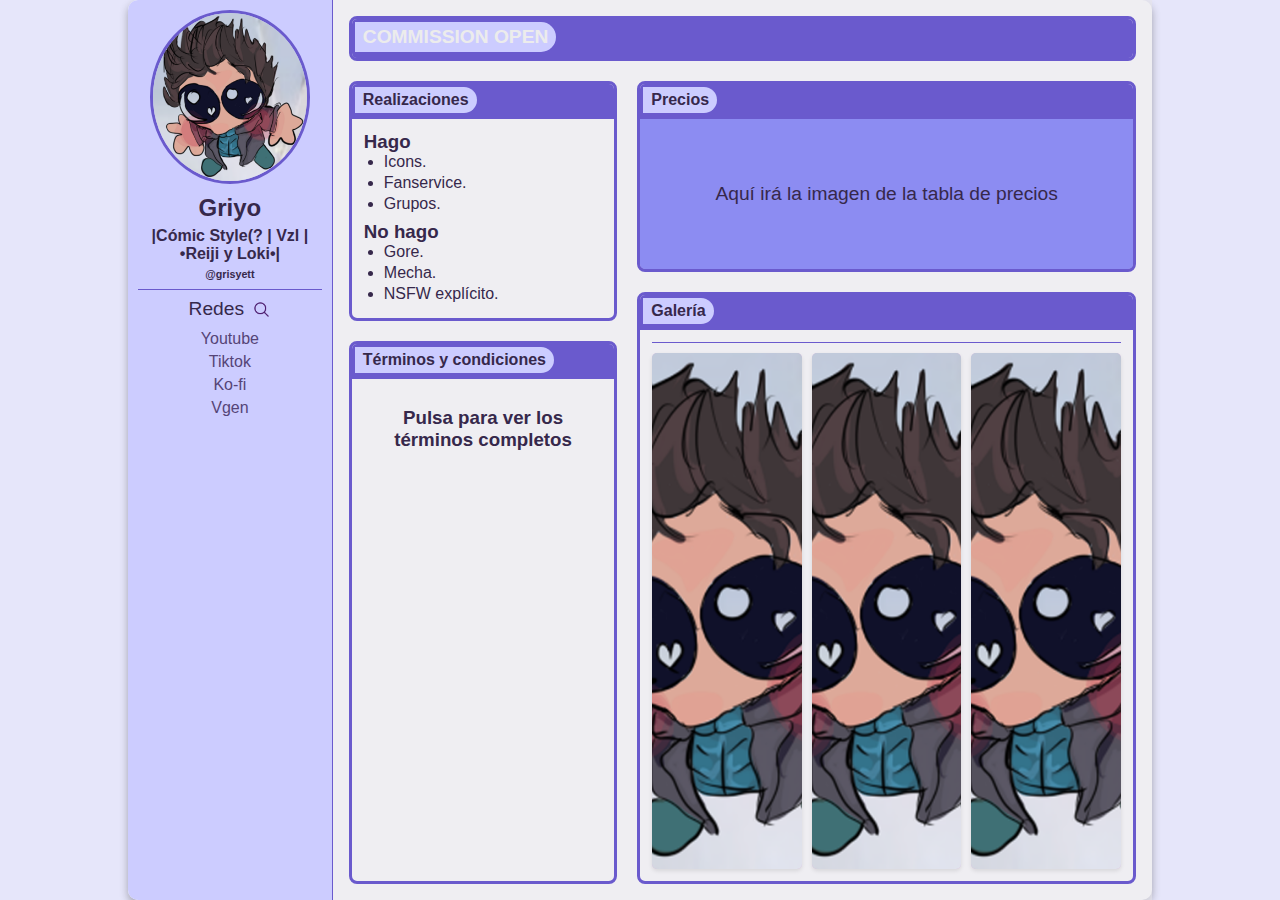
<file: index.html>
<!DOCTYPE html>
<html lang="en">
<head>
    <meta charset="UTF-8">
    <meta name="viewport" content="width=device-width, initial-scale=1.0">
    <link rel="stylesheet" href="/css/style.css">
    <title>Grifolio</title>
</head>
<body>
    <div class="container-card">
        <section class="aside-left">
            <aside>
                <div class="perfil-descripcion">
                    <div class="perfil">
                        <img class="img-perfil" src="punichibi1.png" alt="punichibi">
                    </div>
                    <div class="descripcion">
                        <div class="texto">
                            <h2>Griyo</h2>
                            <h4>|Cómic Style(? | Vzl | •Reiji y Loki•|</h4>
                            <h6>@grisyett</h6>
                        </div>
                    </div>
                </div>
                <div class="redes">
                    <div class="title-contact">
                        <p>Redes</p>
                        <img src="lupa.png" class="lupapng">
                    </div>
                    <div class="redes-links">
                        <ul>
                            <li class="red-link">Youtube</li>
                            <li class="red-link">Tiktok</li>
                            <li class="red-link">Ko-fi</li>
                            <li class="red-link">Vgen</li>
                        </ul>
                    </div>
                </div>
            </aside>
        </section>
        <main class="contenido">
            <section class="comision-estado">
                <div class="card-container">
                    <div class="card-header">
                        <h2 class="titulo-comi">COMMISSION OPEN</h2>
                    </div>
                </div>
            </section>
            <div class="main-content-row">
                <section class="condiciones-container">
                    <div class="card-container">
                        <div class="card-header">
                            <h2>Realizaciones</h2>
                        </div>
                        <div class="card-content">
                            <div class="realizaciones">
                                <div class="terms">
                                    <h3>Hago</h3>
                                    <ul>
                                        <li>Icons.</li>
                                        <li>Fanservice.</li>
                                        <li>Grupos.</li>
                                    </ul>
                                </div>
                                <div class="terms">
                                    <h3>No hago</h3>
                                    <ul>
                                        <li>Gore.</li>
                                        <li>Mecha.</li>
                                        <li>NSFW explícito.</li>
                                    </ul>
                                </div>
                            </div>
                        </div>
                    </div>
                    
                    <a href="/subpaginas/tos.html" class="link-block-full card-container">
                        <div class="card-header">
                            <h2>Términos y condiciones</h2>
                        </div>
                        <div class="card-content">
                            <h3 class="terms-tos-text">Pulsa para ver los términos completos</h3>
                        </div>
                    </a>
                </section>
                
                <section class="gali-precio">
                    
                    <div class="card-container precios-card">
                        <div class="card-header">
                            <h2>Precios</h2>
                        </div>
                        <div class="card-content image-placeholder">
                            <p>Aquí irá la imagen de la tabla de precios</p>
                            </div>
                    </div>
                    
                    <div class="card-container galeria-card">
                        <div class="card-header">
                            <h2>Galería</h2>
                        </div>
                        <div class="card-content">
                            <div class="galeria-grid">
                                <a href="/subpaginas/completo.html"><div class="galeria-item"><img src="punichibi1.png" alt="Muestra de arte"></div></a>
                                <a href="/subpaginas/torso.html"><div class="galeria-item"><img src="punichibi1.png" alt="Muestra de arte"></div></a>
                                <a href="/subpaginas/torso.html"><div class="galeria-item"><img src="punichibi1.png" alt="Muestra de arte"></div></a>
                            </div>
                        </div>
                    </div>
                </section>
            </div>
        </main>
    </div>
</body>
</html>
</file>
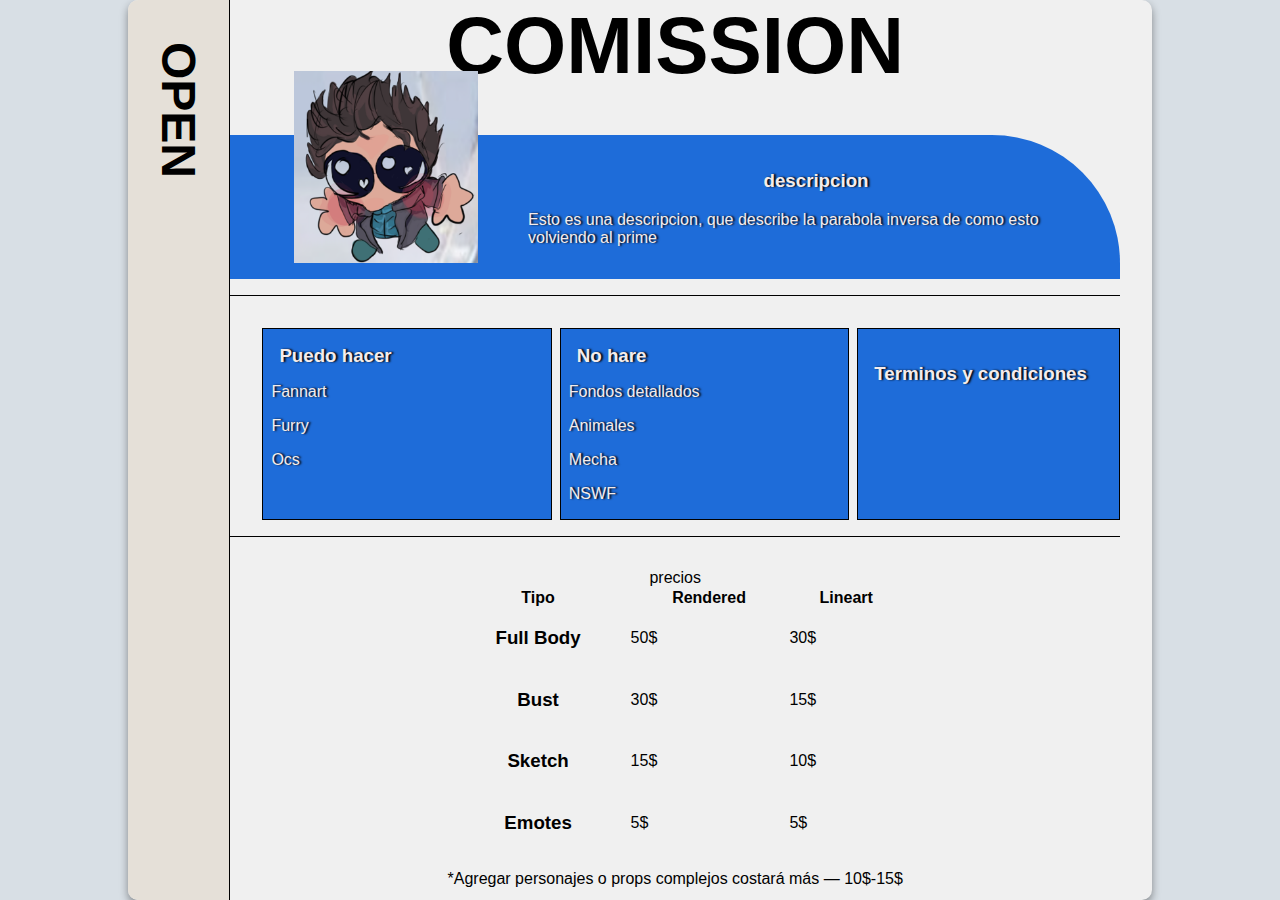
<file: pagante.html>
<!DOCTYPE html>
<html lang="en">
<head>
    <meta charset="UTF-8">
    <meta name="viewport" content="width=device-width, initial-scale=1.0">
    <title>Grifolio</title>
    <link rel="stylesheet" href="stylepagante.css">
</head>
<body>
    <div class="container-card">
        <section class="aside-left">
            <aside>
                <h2 class="text-left">OPEN</h2>
            </aside>
        </section>
        
        <main class="contenido">
            <section class="presentacion">
                <div class="header">
                    <div class="titulo">
                        <h1>COMISSION</h1>
                    </div>
                </div>

                <div class="profile-and-description">
                    <div class="perfil">
                        <img class="img-perfil" src="punichibi1.png" alt="punichibi">
                    </div>
                    <div class="descripcion">
                        <div class="texto">
                            <h3>descripcion</h3>
                            <p>Esto es una descripcion, que describe la parabola inversa de como esto volviendo al prime</p>
                        </div>
                    </div>
                </div>
            </section>
            
            <section class="condiciones">
                <div class="terms">
                    <h3>Puedo hacer</h3>
                    <ul>
                        <li>Fannart</li>
                        <li>Furry</li>
                        <li>Ocs</li>
                    </ul>
                </div>
                <div class="terms">
                    <h3>No hare</h3>
                    <ul>
                        <li>Fondos detallados</li>
                        <li>Animales</li>
                        <li>Mecha</li>
                        <li>NSWF</li>
                    </ul>
                </div>
                <a href="/subpaginas/tos.html">
                    <div class="terms-tos">
                        <h3>Terminos y condiciones</h3>
                    </div>
                </a>
            </section>
            <section class="precios">
                <table class="precios-tabla">
                    <caption class="titulo-precios">precios</caption>
                    <thead>
                        <tr>
                            <th scope="col">Tipo</th>
                            <th scope="col">Rendered</th>
                            <th scope="col">Lineart</th>
                        </tr>
                    </thead>
                    <tbody>
                        <tr>
                            <th scope="row">
                                <div class="precio-category">
                                    <h3>Full Body</h3>
                                </div>
                            </th>
                            <td>50$</td>
                            <td>30$</td>
                        </tr>
                        <tr>
                            <th scope="row">
                                <div class="precio-category">
                                    <h3>Bust</h3>
                                </div>
                            </th>
                            <td>30$</td>
                            <td>15$</td>
                        </tr>
                        <tr>
                            <th scope="row">
                                <div class="precio-category">
                                    <h3>Sketch</h3>
                                </div>
                            </th>
                            <td>15$</td>
                            <td>10$</td>
                        </tr>
                        <tr>
                            <th scope="row">
                                <div class="precio-category">
                                    <h3>Emotes</h3>
                                </div>
                            </th>
                            <td>5$</td>
                            <td>5$</td>
                        </tr>
                    </tbody>
                    <tfoot>
                        <tr>
                            <td colspan="3">
                                <div class="precio-nota">
                                    <p>*Agregar personajes o props complejos costará más — <span>10$-15$</span></p>
                                </div>
                            </td>
                        </tr>
                    </tfoot>
                </table>
            </section>
            <section class="ejemplos">
                <a href="/subpaginas/busto.html"><div class="ejem">
                    <img src="punichibi1.png" alt="" class="img-ejem">
                </div></a>
                <a href="/subpaginas/torso.html"><div class="ejem">
                    <img src="punichibi1.png" alt="" class="img-ejem">
                </div></a>
                <a href="/subpaginas/completo.html"><div class="ejem">
                    <img src="punichibi1.png" alt="" class="img-ejem">
                </div></a>
        </section>
        </main>
    </div>
</body>
</html>
</file>
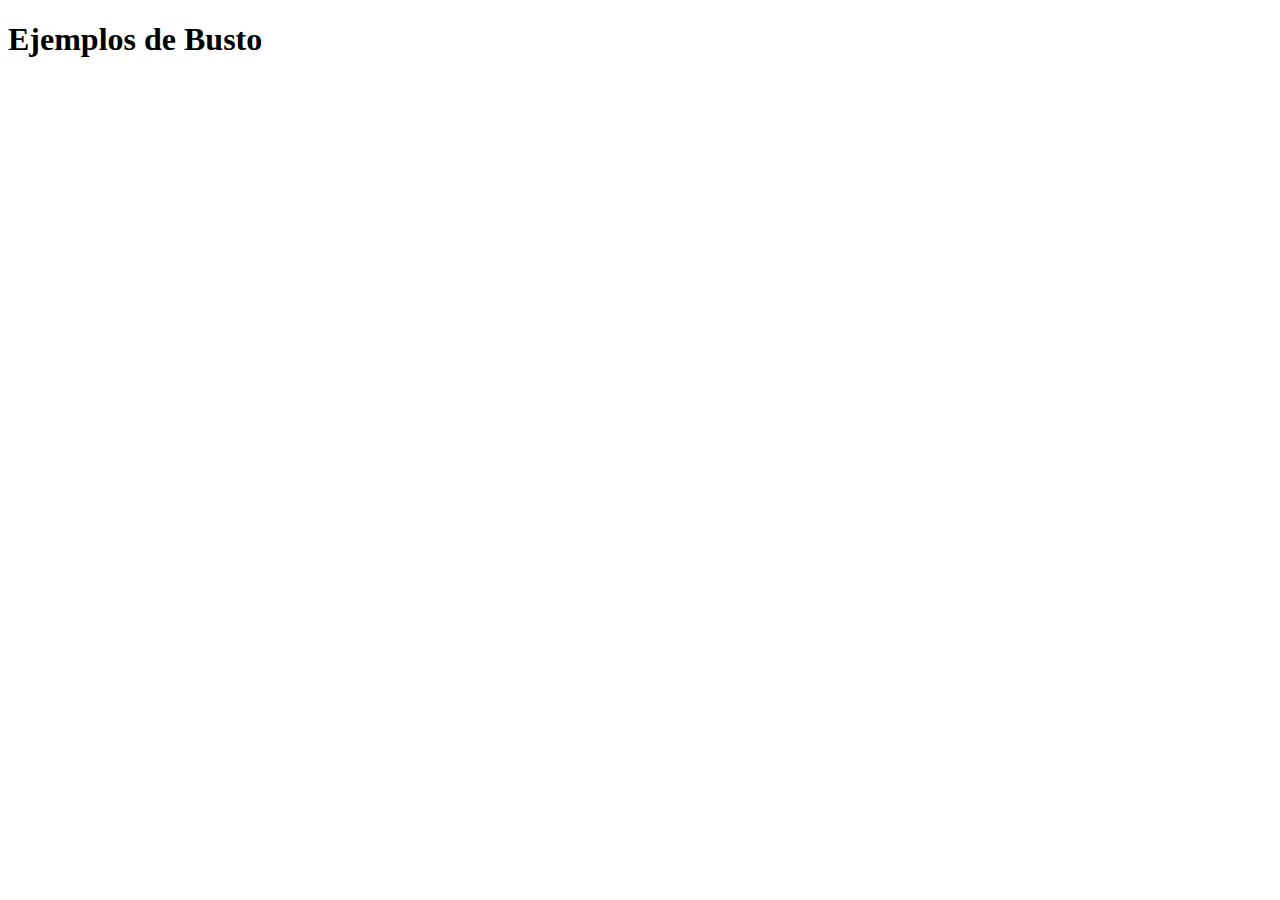
<file: subpaginas/busto.html>
<!DOCTYPE html>
<html lang="en">
<head>
    <meta charset="UTF-8">
    <meta name="viewport" content="width=device-width, initial-scale=1.0">
    <title>Ejemplos Busto</title>
</head>
<body>
    <h1>Ejemplos de Busto</h1>
</body>
</html>
</file>
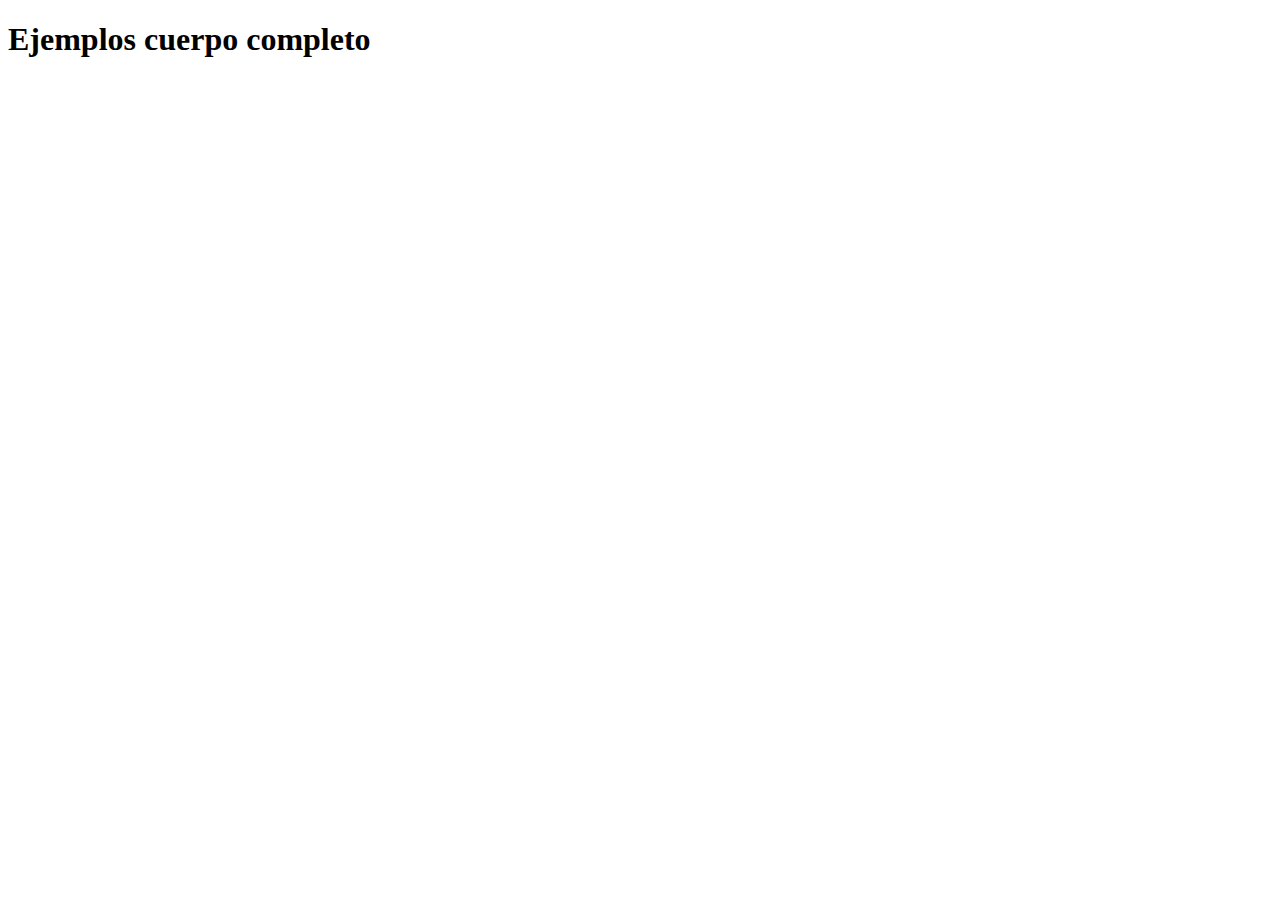
<file: subpaginas/completo.html>
<!DOCTYPE html>
<html lang="en">
<head>
    <meta charset="UTF-8">
    <meta name="viewport" content="width=device-width, initial-scale=1.0">
    <title>Ejemplo completos</title>
</head>
<body>
    <h1>Ejemplos cuerpo completo</h1>
</body>
</html>
</file>
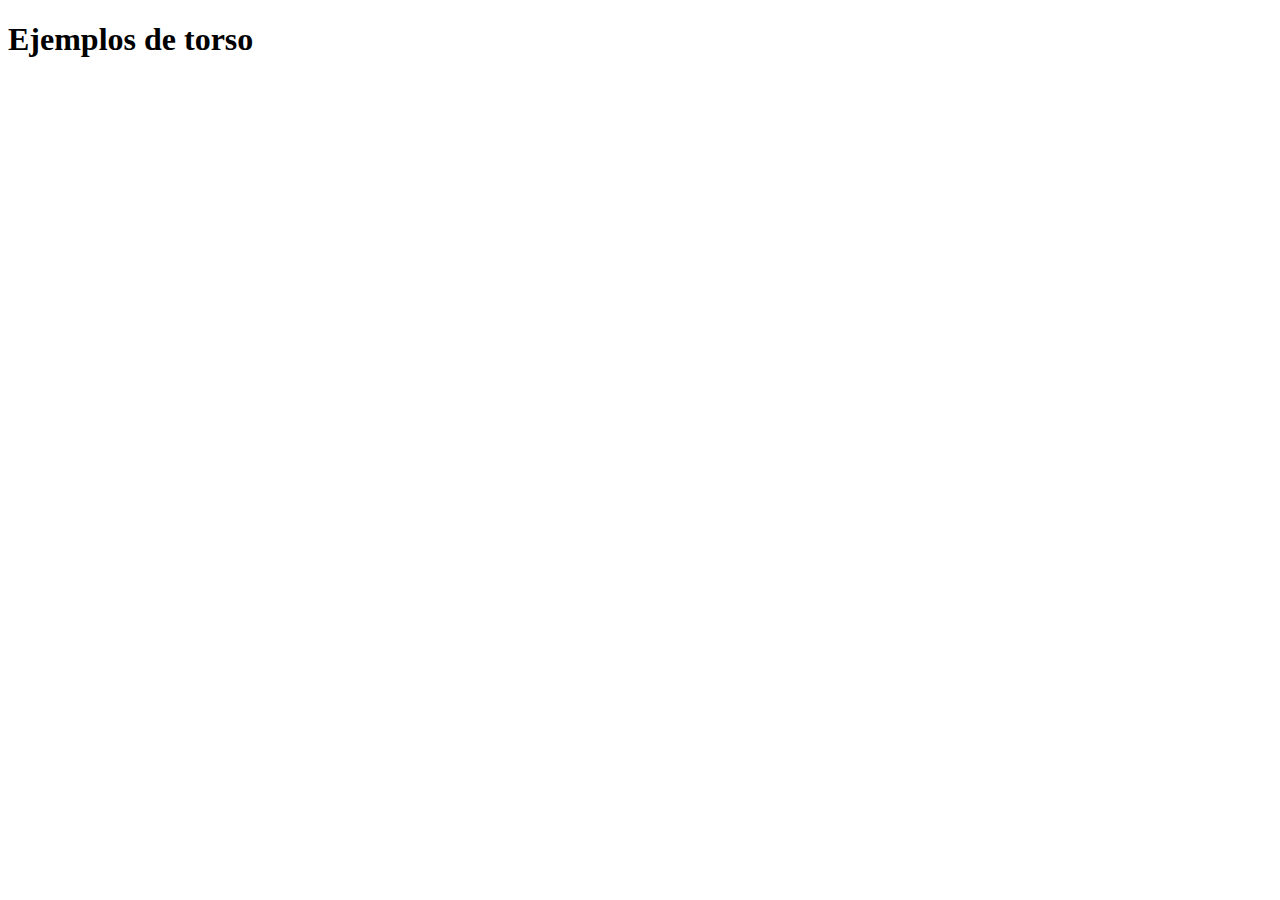
<file: subpaginas/torso.html>
<!DOCTYPE html>
<html lang="en">
<head>
    <meta charset="UTF-8">
    <meta name="viewport" content="width=device-width, initial-scale=1.0">
    <title>Ejemplos Torso</title>
</head>
<body>
    <h1>Ejemplos de torso</h1>
</body>
</html>
</file>
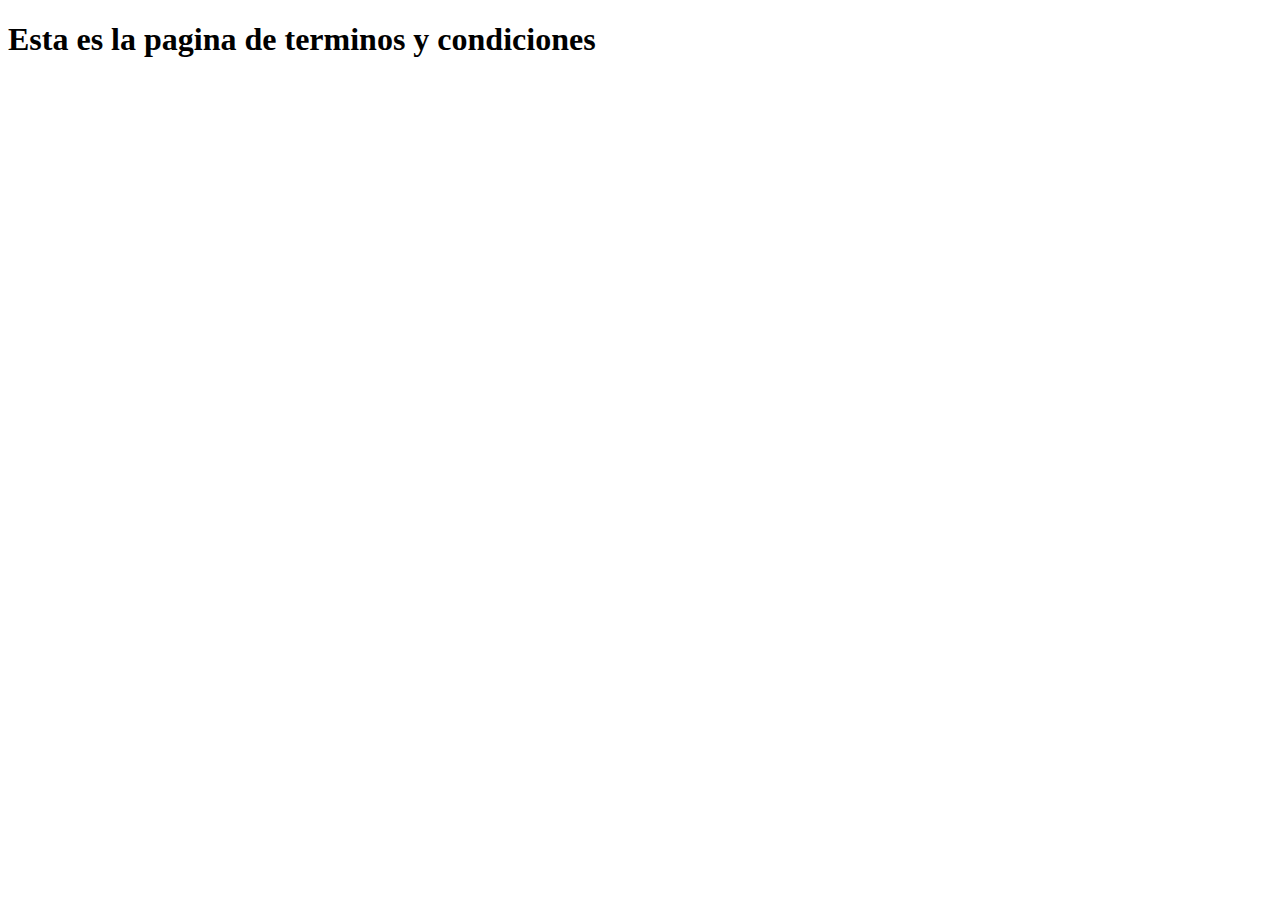
<file: subpaginas/tos.html>
<!DOCTYPE html>
<html lang="en">
<head>
    <meta charset="UTF-8">
    <meta name="viewport" content="width=device-width, initial-scale=1.0">
    <title>T.O.S</title>
</head>
<body>
    <h1>Esta es la pagina de terminos y condiciones</h1>
</body>
</html>
</file>
<file: css/style.css>
* {
    padding: 0;
    margin: 0;
    box-sizing: border-box;
}

body {
    margin: 0;
    font-family: 'Arial Black', sans-serif;
    display: flex;
    justify-content: center;
    align-items: center;
    min-height: 100vh;
    background-color: #E6E6FA; 
    color: #36284B; 
}

::-webkit-scrollbar {
    width: 10px;
}

::-webkit-scrollbar-track {
    background-color: transparent;
    border-radius: 10px;
}

::-webkit-scrollbar-thumb {
    background-color: transparent;
    border-radius: 10px;
}

::-webkit-scrollbar-thumb:hover {
    background-color: #8A2BE2; 
}

.container-card {
    border-radius: 10px;
    display: flex;
    width: 80vw;
    height: 100vh;
    box-shadow: 0 4px 8px rgba(0, 0, 0, 0.3);
    background-color: #FFFFFF; 
}

.aside-left {
    background-color: #CCCCFF; 
    flex-shrink: 0;
    height: 100%;
    padding: 10px;
    border-right: 1px solid #6A5ACD; 
    border-top-left-radius: 10px;
    border-bottom-left-radius: 10px;
    display: flex;
    flex-direction: column;
    align-items: center;
    flex-basis: 20%;
}

.contenido {
    flex-grow: 1;
    display: flex;
    flex-direction: column;
    padding: 1rem;
    overflow-y: auto;
    flex-basis: 80%;
    gap: 20px;
    background-color: #e6e4eba1;
}

.main-content-row {
    display: flex;
    gap: 20px;
    height: 100%;
}

.card-container {
    border: 3px solid #6A5ACD; 
    border-radius: 8px;
    overflow: hidden;
    flex-direction: column;
    flex: 1;
    display: flex;
}

.card-header {
    display: flex;
    justify-content: flex-start;
    align-items: center;
    padding: 0;
    margin: 0;
    width: 100%;
    border-bottom: 3px solid #6A5ACD; 
    background-color: #6A5ACD; 
}

.card-header h2 {
    font-size: 1em;
    font-weight: bold;
    color: #36284b; 
    margin: 0;
    background-color: #ccccff; 
    padding: 4px 8px;
    border-top-right-radius: 1rem;
    border-bottom-right-radius: 1rem;
    border-top-left-radius: 0;
    border-bottom-left-radius: 0;
    margin: 3px;
}

.card-header .titulo-comi {
    font-size: 1.2em;
    font-weight: bold;
    color: #ececec; 
    margin: 0;
    background-color: #ccccff;
    padding: 4px 8px;
    border-top-right-radius: 1rem;
    border-bottom-right-radius: 1rem;
    border-top-left-radius: 0;
    border-bottom-left-radius: 0;
    margin: 3px;
}

.card-content {
    padding: 12px;
    display: flex;
    flex-direction: column;
    flex-grow: 1;
    background-color: transparent;
}

.condiciones-container {
    display: flex;
    flex-direction: column;
    flex: 0.7;
    gap: 20px;
}

.condiciones-container > .card-container:first-child {
    flex: 0 0 auto; 
}


.realizaciones {
    display: flex;
    flex-direction: column;
    gap: 5px;
    width: 100%;
    flex-grow: 1; 
}

.realizaciones ul {
    list-style: disc;
    padding-left: 20px;
    margin: 0;
}

.realizaciones li {
    margin-bottom: 3px;
    list-style: disc;
}

.realizaciones .card-content h3 {
    list-style: none;
    margin-top: 10px;
    margin-bottom: 5px;
}


.link-block-full {
    display: block;
    text-decoration: none;
    color: inherit;
    cursor: pointer;
    flex-grow: 1; 
}

.link-block-full .card-container {
    height: 100%;
}

.link-block-full:hover .card-container {
    opacity: 0.8;
}

.terms-tos-text {
    text-align: center;
    padding: 1rem;
    color: #36284B; 
    display: flex;
    justify-content: center;
    align-items: center;
    flex-grow: 1;
    height: 100%;
    margin: 0;
}

.gali-precio {
    flex: 1.3;
    display: flex;
    flex-direction: column;
    gap: 20px; 
}

.gali-precio > .card-container.precios-card {
    flex: 0 0 auto;
    height: auto; 
}

.image-placeholder {
    display: flex;
    justify-content: center;
    align-items: center;
    min-height: 150px;
    background-color: #2929f280; 
    text-align: center;
    padding: 20px;
    font-size: 1.2em;
    color: #36284B;
}

.image-placeholder img {
    max-width: 100%;
    height: auto;
    object-fit: cover;
}

.gali-precio > .card-container.galeria-card {
    flex-grow: 1; 
    height: auto; 
}

.galeria-grid {
    flex-grow: 1;
    display: grid;
    grid-template-columns: repeat(auto-fit, minmax(80px, 1fr));
    gap: 10px;
    padding-top: 10px;
    border-top: 1px solid #6A5ACD; 
    text-align: center;
    height: 100%; 
}

.galeria-item {
    background-color: #E0BBE4; 
    height: 100%;
    display: flex;
    justify-content: center;
    align-items: center;
    overflow: hidden; 
    border-radius: 5px;
    box-shadow: 0 2px 4px rgba(0, 0, 0, 0.1);
}

.galeria-item img {
    width: 100%;
    height: 100%;
    object-fit: cover; 
    display: block;
}

.perfil-descripcion {
    display: flex;
    flex-direction: column;
    width: 100%;
    align-items: center;
}

.perfil {
    width: 100%;
    max-width: 10rem;
    height: auto;
    flex-shrink: 0;
    border: 3px solid #6A5ACD; 
    border-radius: 50%;
    overflow: hidden;
}

.img-perfil {
    width: 100%;
    height: 100%;
    object-fit: cover;
    display: block;
}

.descripcion {
    flex-grow: 1;
    padding: 0.3rem;
    width: 100%;
    color: #36284B; 
    text-align: center;
}

.texto h2, .texto h4, .texto h6 {
    color: #36284B;
    margin: 5px 0;
}

.redes {
    width: 100%;
    text-align: center;
    border-top: 1px solid #6A5ACD; 
    margin-top: auto;
}

.title-contact {
    display: flex;
    align-items: center;
    justify-content: center;
    gap: 8px;
    margin-bottom: 10px;
    padding-top: 0.5rem;
}

.lupapng {
    height: 1.2em;
    width: auto;
    filter: invert(15%) sepia(80%) saturate(2000%) hue-rotate(260deg) brightness(80%); /* Filtro para icono en tonos morados */
}

.title-contact p {
    font-size: 1.2em;
    margin: 0;
}

.redes-links ul {
    list-style: none;
    padding: 0;
}

.redes-links li {
    margin-bottom: 5px;
    color: #554477; 
    cursor: pointer;
}

.redes-links li:hover {
    color: #8A2BE2; 
}
</file>
<file: stylepagante.css>
* {
    padding: 0;
    border: 0;
    box-sizing: border-box;
}

body {
    margin: 0;
    font-family: 'Arial Black', sans-serif;
    display: flex;
    justify-content: center;
    align-items: center;
    min-height: 100vh;
    background-color: #d8dfe5;
}

/* Para navegadores basados en WebKit */
::-webkit-scrollbar {
    width: 10px;
}

::-webkit-scrollbar-track {
    background-color: transparent;
    border-radius: 10px;
}

::-webkit-scrollbar-thumb {
    background-color: transparent;
    border-radius: 10px;
}

::-webkit-scrollbar-thumb:hover {
    background-color: #1e6cd9;
}

.container-card {
    border-radius: 10px;
    display: flex;
    width: 80vw;
    height: 100vh;
    box-shadow: 0 4px 8px rgba(0, 0, 0, 0.4);
    background-color: #f0f0f0;
}

.aside-left {
    background-color: #e5e0d8;
    width: 10%;
    flex-shrink: 0;
    height: 100%;
    padding: 10px;
    border-right: 1px solid black;
    border-top-left-radius: 10px;
    border-bottom-left-radius: 10px;
    display: flex;
    justify-content: center;
}

.aside-left .text-left {
    padding-top: 2rem;
    font-size: 3rem;
    writing-mode: vertical-rl;
    text-orientation: mixed;
    color: #000;
    font-weight: 900;
}


.contenido {
    flex-grow: 1;
    display: flex;
    flex-direction: column;
    padding: 0 2rem 2rem 0;
    overflow-y: auto;
}

.presentacion {
    display: flex;
    flex-direction: column;
    gap: 1rem;
    margin-bottom: 1rem;
    padding-bottom: 1rem;
    border-bottom: 1px solid black;
}

.header {
    padding-bottom: 1.7rem;
}

.titulo {
    display: flex;
    justify-content: center;
    align-items: center;
    width: 100%;
    padding-top: 0;
}

.titulo h1 {
    font-size: 5rem;
    font-weight: 900;
    margin: 0;
    color: #000;
    text-align: center;
}

.profile-and-description {
    display: flex;
    align-items: flex-end;
    width: 100%;
    position: relative;
}

.perfil {
    width: 11.5rem;
    height: 12rem;
    flex-shrink: 0;
    position: absolute;
    left: 4rem;
    bottom: 1rem;
}

.img-perfil {
    width: 100%;
    height: 100%;
    object-fit: cover;
}

.descripcion {
    flex-grow: 1;
    background: #1e6cd9;
    color: #f4ecec;
    border-top-right-radius: 8rem;
    padding: 1rem;
    justify-items: end;
}

.texto {
    text-shadow: 2px 0px 2px black;
    width: 36rem;
}

.texto h3 {
    text-align: center;
    font-weight: 900;
}


.condiciones {
    display: flex;
    justify-content: center;
    gap: 0.5rem;
    padding: 1rem 0 1rem 2rem;
    border-bottom: 1px solid black;
    flex: 1;
}

.terms {
    display: flex;
    flex-direction: column;
    flex-grow: 1; 
    flex-basis: 30%; /* Le da un tamaño base inicial */
    padding: 0.5rem;
    background-color: #1e6cd9;
    color: #f4ecec;
    text-shadow: 2px 0px 2px black;
    border: 1px solid black;
}

.condiciones a {
    text-decoration: none;
    flex-grow: 0.5;
    display: flex;
}

.terms-tos {
    flex-grow: 1;
    flex-basis: 40%; /* Le da un tamaño base más grande */
    padding: 1rem;
    background-color: #1e6cd9;
    color: #f4ecec;
    text-shadow: 2px 0px 2px black;
    border: 1px solid black;
}

.terms h3 {
    margin: 0.5rem;
}


.terms ul {
    list-style: none;
    padding: 0;
    margin: 0;
}

.terms ul li {
    padding: 0.5rem 0;
}

.precios {
    display: flex;
    justify-content: center;
    padding-top: 2rem;
    padding-bottom: 1rem;
    border-bottom: 1px solid black;
    flex: 0.5;
}

.ejemplos {
    display: flex;
    justify-content: center;
    gap: 0.5rem;
    padding: 1rem 0 2rem 2rem;
    border-bottom: 1px solid black;
    flex: 1;
}

.ejem {
    display: flex;
    flex-grow: 1;
    background-color: #1e6cd9;
    border: 1px solid black;
}

.img-ejem {
    width: 100%;
    height: 100%;
    object-fit: cover;
}
</file>
